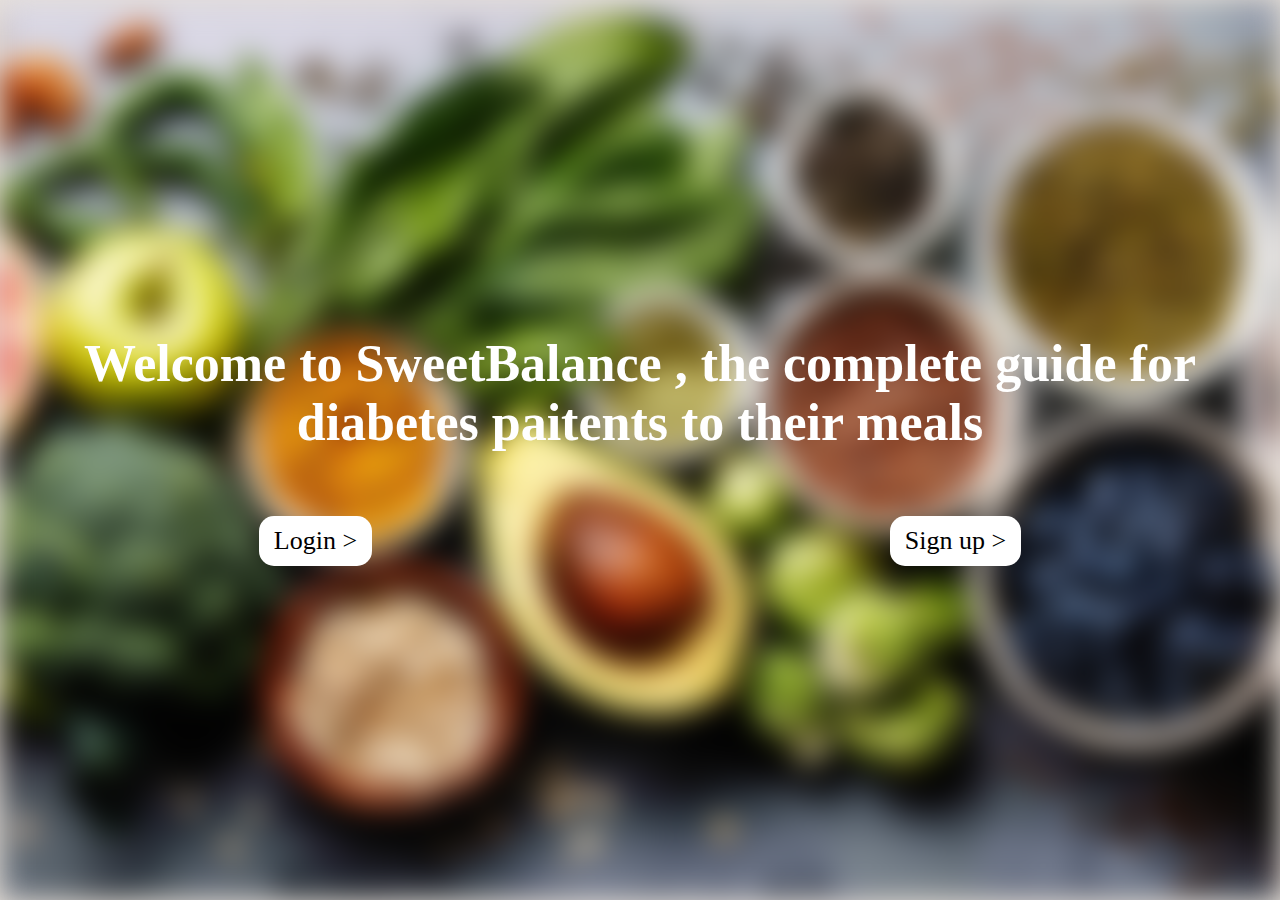
<file: index.html>
<!DOCTYPE html>
<html lang="en">
<head>
    <meta charset="UTF-8">
    <meta name="viewport" content="width=device-width, initial-scale=1.0">
    <title>SweetBalance</title>
    <link rel="icon" href="./images/icon.jpg" type="image/png">
    <link rel="stylesheet" href="style-feedback.css">
	<link rel="stylesheet" href="./styles.css">
	<link rel="stylesheet" href="./food.css">
	<link rel="preconnect" href="https://fonts.googleapis.com">
    <link rel="preconnect" href="https://fonts.gstatic.com" crossorigin>
    <link href="https://fonts.googleapis.com/css2?family=Rubik:ital,wght@0,300..900;1,300..900&display=swap" rel="stylesheet">
    <link rel='stylesheet' href='https://cdnjs.cloudflare.com/ajax/libs/font-awesome/5.10.2/css/all.css'>
	<link rel="stylesheet" href="https://cdnjs.cloudflare.com/ajax/libs/font-awesome/6.6.0/css/all.min.css">
</head>
<body>
    <div class="hero" style="height: 100vh;">
        <div>
            <p class="hero-text">Welcome to SweetBalance , the complete guide for diabetes paitents to their meals</p>
        </div>
        <div class="sign-options">
            <a href="login.html" class="login">Login ></a>
            <a href="signup.html" class="signup">Sign up ></a>
        </div>
    </div>
</body>
</html>
</file>
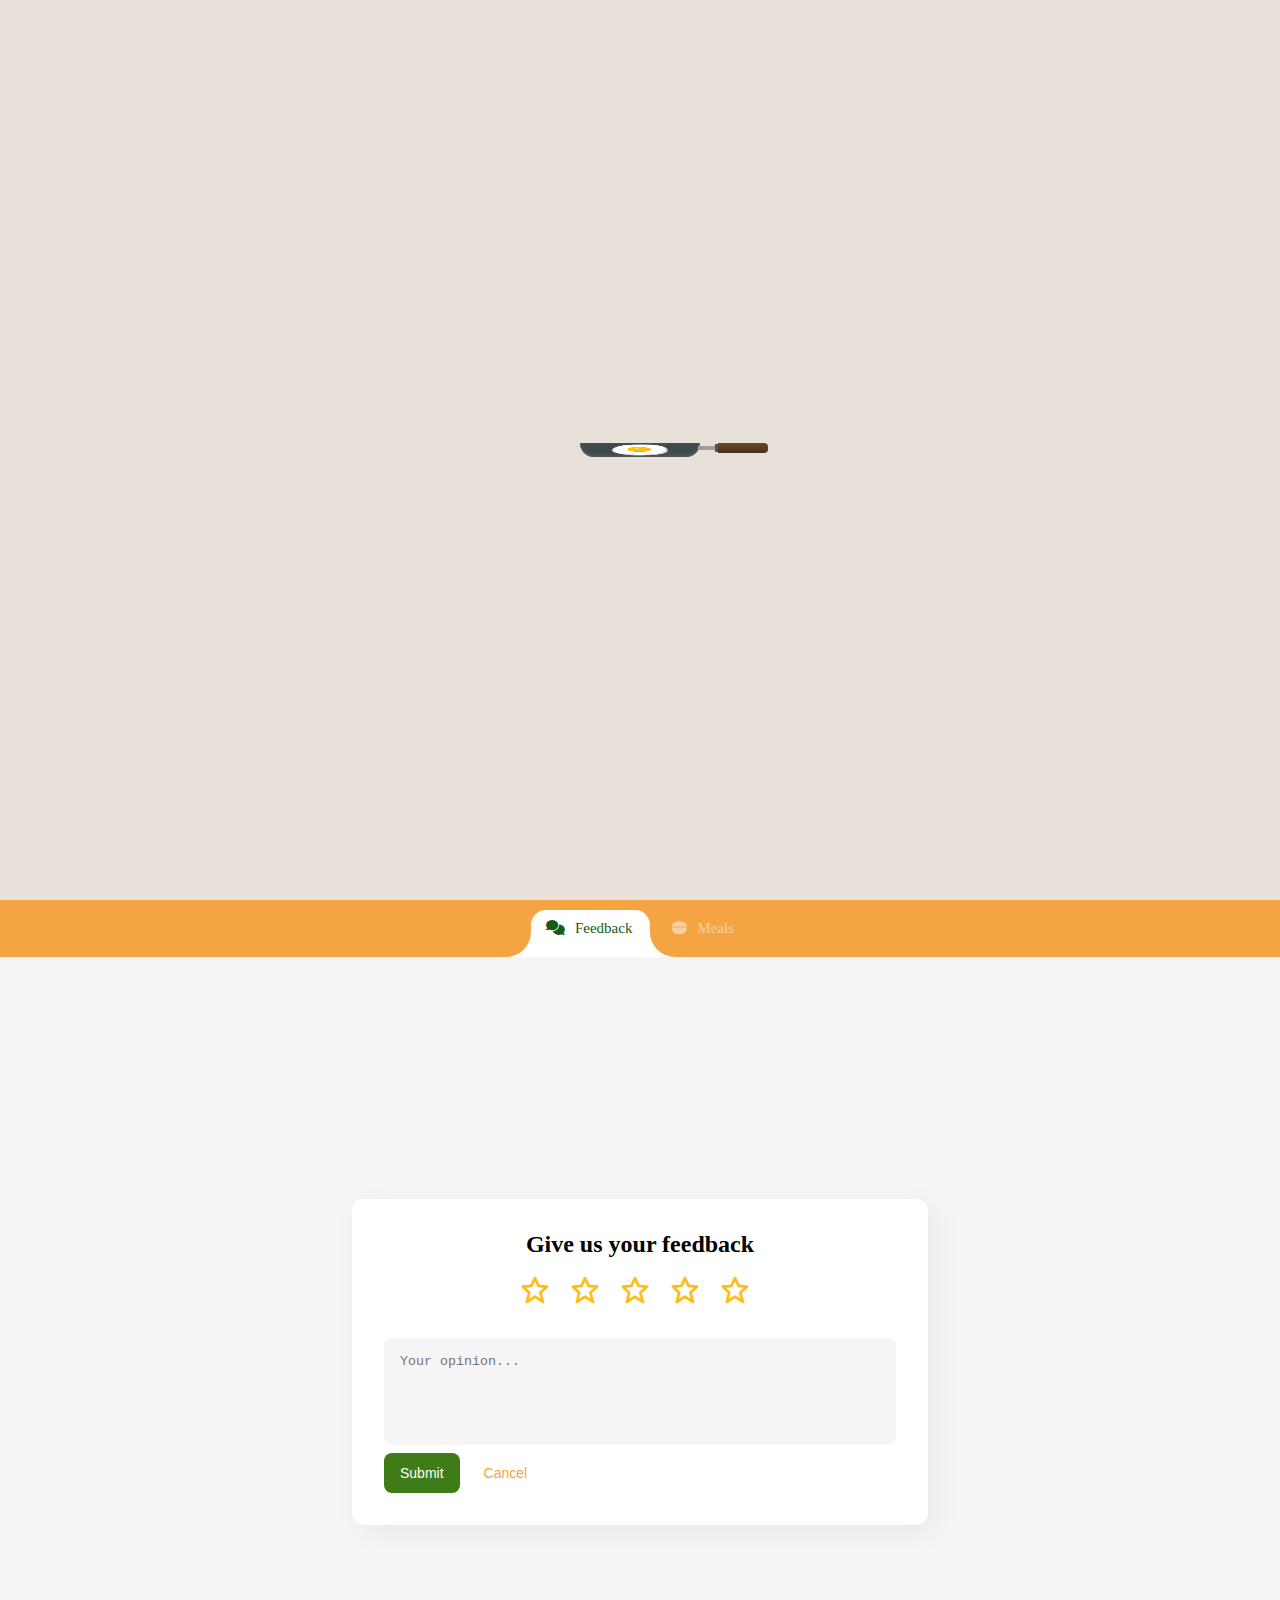
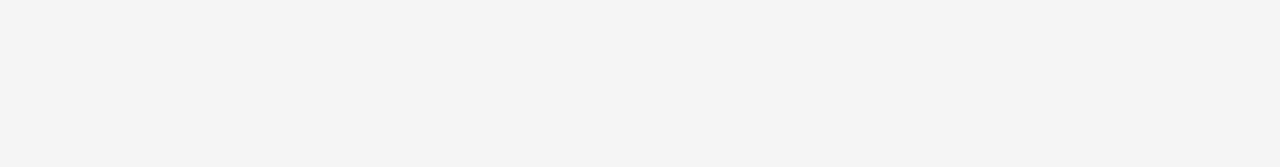
<file: feedback.html>
<!DOCTYPE html>
<html lang="en">
<head>
	<meta charset="UTF-8">
	<meta name="viewport" content="width=device-width, initial-scale=1.0">
	<link href='https://unpkg.com/boxicons@2.1.1/css/boxicons.min.css' rel='stylesheet'>
	<title>SweetBalance</title>
	<link rel="icon" href="./images/icon.jpg" type="image/png">
    <link rel="stylesheet" href="style-feedback.css">
	<link rel="stylesheet" href="./styles.css">
	<link rel="stylesheet" href="./food.css">
	<link rel="preconnect" href="https://fonts.googleapis.com">
    <link rel="preconnect" href="https://fonts.gstatic.com" crossorigin>
    <link href="https://fonts.googleapis.com/css2?family=Rubik:ital,wght@0,300..900;1,300..900&display=swap" rel="stylesheet">
    <link rel='stylesheet' href='https://cdnjs.cloudflare.com/ajax/libs/font-awesome/5.10.2/css/all.css'>
	<link rel="stylesheet" href="https://cdnjs.cloudflare.com/ajax/libs/font-awesome/6.6.0/css/all.min.css">
</head>
<body>
	<div class="loader-div" id="loader-div">
		<div id="loader" class="loader"></div>
	</div>
	<nav class="navbar navbar-expand-custom navbar-mainbg">
        <div class="collapse navbar-collapse" id="navbarSupportedContent">
            <ul class="navbar-nav ml-auto">
                <div class="hori-selector"><div class="left"></div><div class="right"></div></div>
                <li class="nav-item active">
                    <a class="nav-link" href="javascript:void(0);"><i class="fa-solid fa-comments"></i>Feedback</a>
                </li>
                <li class="nav-item">
                    <a class="nav-link" href="./food.html"><i class="fa-solid fa-bowl-food"></i>Meals</a>
                </li>
            </ul>
        </div>
    </nav>
	<div class="feedback-container">
		<div class="wrapper">
			<h3>Give us your feedback</h3>
			<form action="#">
				<div class="rating">
					<input type="number" name="rating" hidden>
					<i class='bx bx-star star' style="--i: 0;"></i>
					<i class='bx bx-star star' style="--i: 1;"></i>
					<i class='bx bx-star star' style="--i: 2;"></i>
					<i class='bx bx-star star' style="--i: 3;"></i>
					<i class='bx bx-star star' style="--i: 4;"></i>
				</div>
				<textarea name="opinion" cols="30" rows="5" placeholder="Your opinion..."></textarea>
				<div class="btn-group">
					<button type="submit" class="btn submit">Submit</button>
					<button class="btn cancel">Cancel</button>
				</div>
			</form>
		</div>
	</div>
	
    <script src='https://code.jquery.com/jquery-3.4.1.min.js'></script>
    <script src='https://cdn.jsdelivr.net/npm/popper.js@1.16.1/dist/umd/popper.min.js'></script>
    <script src='https://cdn.jsdelivr.net/npm/bootstrap@4.6.1/dist/js/bootstrap.min.js'></script>
    <script src="./script.js"></script>
    <script src="./food.js"></script>
	<script src="script-feedback.js"></script>
</body>
</html>
</file>
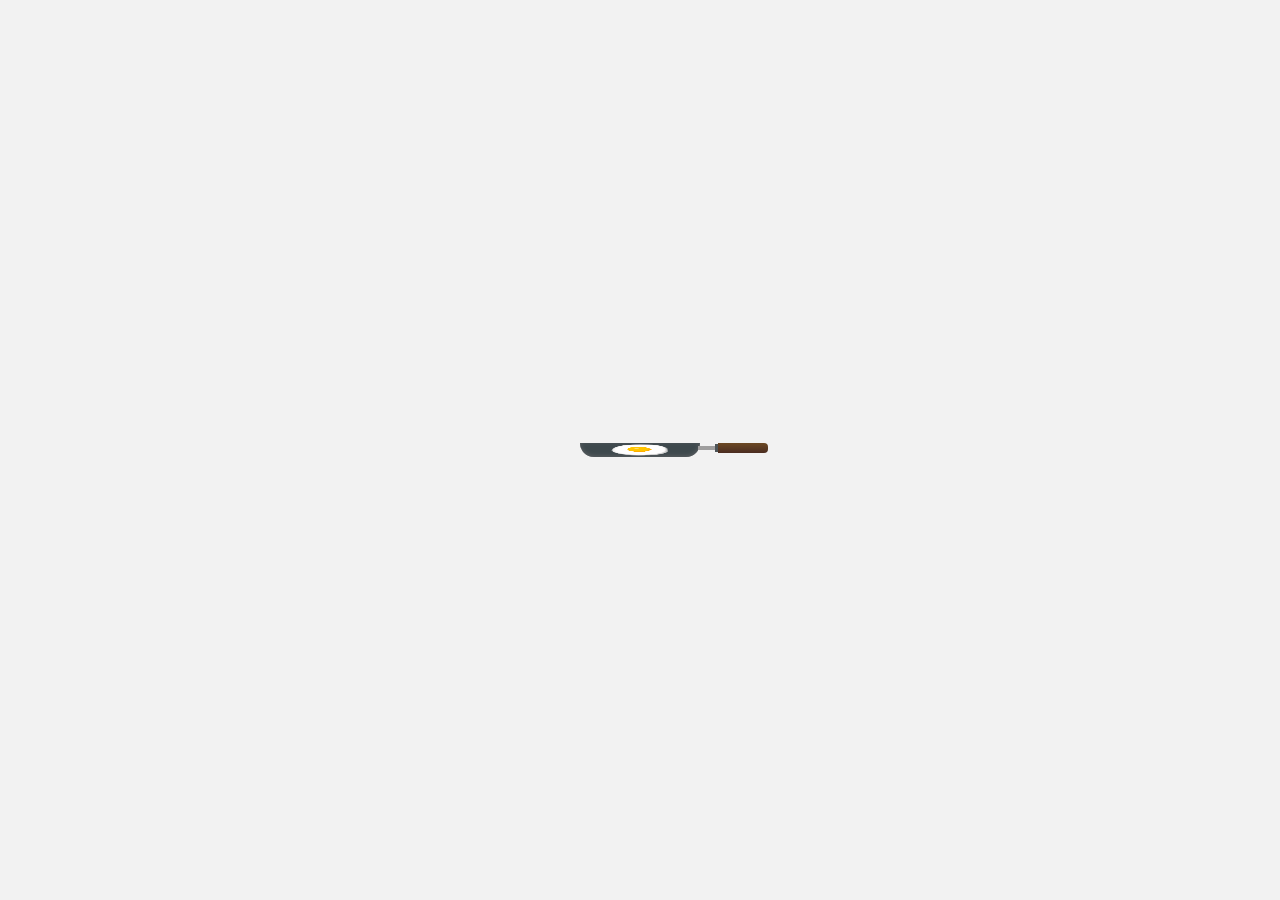
<file: signup.html>
<!DOCTYPE html>
<html lang="en">
<head>
    <meta charset="UTF-8">
    <meta name="viewport" content="width=device-width, initial-scale=1.0">
    <title>SweetBalance Signup</title>
    <link rel="icon" href="./images/icon.jpg" type="image/png">
    <link rel="stylesheet" href="styles.css">
    <link rel="stylesheet" href="style-sign.css">
    <link rel="preconnect" href="https://fonts.gstatic.com" crossorigin>
    <link href="https://fonts.googleapis.com/css2?family=Rubik:ital,wght@0,300..900;1,300..900&display=swap" rel="stylesheet">
    <link rel="stylesheet" href="https://cdnjs.cloudflare.com/ajax/libs/font-awesome/5.10.2/css/all.css">
</head>
<body>
    <div class="loader-div" id="loader-div">
        <div id="loader" class="loader"></div>
    </div>
    <div class="main_container" id="main_container" style="display: none; width: 100%;">
        <div class="signup-container">
            <h2>Question Form</h2>
            <form id="questionForm">
                <div class="info">
                    <div class="left-part">
                        <label for="username">Username:</label>
                        <input type="text" id="username" name="username" required>
                        <label for="email">Email:</label>
                        <input type="email" id="email" name="email" required>
                        <label for="password">Password:</label>
                        <input type="password" id="password" name="password" required>
                        <label for="confirmPassword">Confirm Password:</label>
                        <input type="password" id="confirmPassword" name="confirmPassword" required>
                        <label for="diabetesType">Type of diabetes?</label>
                        <select id="diabetesType" name="diabetesType" required>
                            <option value="" disabled selected>Select your type</option>
                            <option value="Type 1">Type 1</option>
                            <option value="Type 2">Type 2</option>
                        </select>
                    </div>
                    <div class="right-part">
                        <label for="severityLevel">Level of severity?</label>
                        <select id="severityLevel" name="severityLevel" required>
                            <option value="" disabled selected>Select your level</option>
                            <option value="Mild">Mild</option>
                            <option value="Moderate">Moderate</option>
                            <option value="Severe">Severe</option>
                        </select>
                        <label for="specificMeal">Specific meal?</label>
                        <div id="specificMeal">
                            <div>
                                <input type="checkbox" id="breakfast" name="specificMeal" value="Breakfast">
                                <label for="breakfast">Breakfast</label><br>
                            </div>
                            <div>
                                <input type="checkbox" id="lunch" name="specificMeal" value="Lunch">
                                <label for="lunch">Lunch</label><br>
                            </div>
                            <div>
                                <input type="checkbox" id="dinner" name="specificMeal" value="Dinner">
                                <label for="dinner">Dinner</label><br>
                            </div>
                            <div>
                                <input type="checkbox" id="snack" name="specificMeal" value="Snack">
                                <label for="snack">Snack</label><br>
                            </div>
                        </div>
                        <label for="allergy">Do you suffer from any allergy?</label>
                        <div id="allergy">
                            <div>
                                <input type="checkbox" id="none" name="allergy" value="None">
                                <label for="none">None</label><br>
                            </div>
                            <div>
                                <input type="checkbox" id="peanuts" name="allergy" value="Peanuts">
                                <label for="peanuts">Peanuts</label><br>
                            </div>
                            <div>
                                <input type="checkbox" id="eggs" name="allergy" value="Eggs">
                                <label for="eggs">Eggs</label><br>
                            </div>
                            <div>
                                <input type="checkbox" id="lactose" name="allergy" value="Lactose">
                                <label for="lactose">Lactose</label><br>
                            </div>
                            <div>
                                <input type="checkbox" id="nuts" name="allergy" value="Nuts">
                                <label for="nuts">Nuts</label><br>
                            </div>
                            <div>
                                <input type="checkbox" id="soy" name="allergy" value="Soy">
                                <label for="soy">Soy</label><br>
                            </div>
                        </div>
                        <label for="otherDisorders">Other disorders?</label>
                        <select id="otherDisorders" name="otherDisorders" required>
                            <option value="" disabled selected>Select your disorder</option>
                            <option value="None">None</option>
                            <option value="Hypertension">Hypertension</option>
                            <option value="Heart Disease">Heart Disease</option>
                        </select>
                    </div>
                </div>
                <div style="width: 100%; display: flex; justify-content: center; align-items: center;">
                    <button type="submit">Submit</button>
                </div>
                <div id="response" style="text-align: center; margin-top: 10px;"></div>
            </form>
        </div>
    </div>
    <script src="script.js"></script>
</body>
</html>
</file>
<file: style-feedback.css>
@import url('https://fonts.googleapis.com/css2?family=Poppins:wght@300;400;500;600;700&display=swap');

* {
	margin: 0;
	padding: 0;
	box-sizing: border-box;
}

:root {
	--yellow: #FFBD13;
	--blue: #4383FF;
	--blue-d-1: #3278FF;
	--light: #F5F5F5;
	--grey: #AAA;
	--white: #FFF;
	--shadow: 8px 8px 30px rgba(0,0,0,.05);
}
.feedback-container{
	background: var(--light);
	display: flex;
	justify-content: center;
	align-items: center;
	min-height: 90vh;
	padding: 1rem;
}
.wrapper {
	background: var(--white);
	padding: 2rem;
	max-width: 576px;
	width: 100%;
	border-radius: .75rem;
	box-shadow: var(--shadow);
	text-align: center;
}
.wrapper h3 {
	font-size: 1.5rem;
	font-weight: 600;
	margin-bottom: 1rem;
}
.rating {
	display: flex;
	justify-content: center;
	align-items: center;
	grid-gap: .5rem;
	font-size: 2rem;
	color: var(--yellow);
	margin-bottom: 2rem;
}
.rating .star {
	cursor: pointer;
}
.rating .star.active {
	opacity: 0;
	animation: animate .5s calc(var(--i) * .1s) ease-in-out forwards;
}

@keyframes animate {
	0% {
		opacity: 0;
		transform: scale(1);
	}
	50% {
		opacity: 1;
		transform: scale(1.2);
	}
	100% {
		opacity: 1;
		transform: scale(1);
	}
}


.rating .star:hover {
	transform: scale(1.1);
}
textarea {
	width: 100%;
	background: var(--light);
	padding: 1rem;
	border-radius: .5rem;
	border: none;
	outline: none;
	resize: none;
	margin-bottom: .5rem;
}
.btn-group {
	display: flex;
	grid-gap: .5rem;
	align-items: center;
}
.btn-group .btn {
	padding: .75rem 1rem;
	border-radius: .5rem;
	border: none;
	outline: none;
	cursor: pointer;
	font-size: .875rem;
	font-weight: 500;
}
.btn-group .btn.submit {
	background: #3e7c17;
	color: var(--white);
}
.btn-group .btn.submit:hover {
	background: #125c13;
}
.btn-group .btn.cancel {
	background: var(--white);
	color: #f4a442;
}
.btn-group .btn.cancel:hover {
	background: var(--light);
}
</file>
<file: styles.css>
* {
  margin: 0;
  padding: 0;
  box-sizing: border-box;
}

body {
  font-family: "Cedarville Cursive", cursive;
  background-color: #e8e1d9;
}
.hidden{
  display: none;
}
.loader-div{
  display: flex;justify-content: center;align-items: center;width: 100%;height: 100vh;z-index: 9999;
}
.loader {
  position: absolute;
  width: 120px;
  height: 14px;
  border-radius: 0 0 15px 15px;
  background-color: #3e494d;
  box-shadow: 0 -1px 4px #5d6063 inset;
  animation: panex 0.5s linear alternate infinite;
  transform-origin: 170px 0;
  z-index: 999;
  perspective: 300px;
  display: flex;
  justify-content: center;
  align-items: center;
}
.loader::before {
content: '';
position: absolute;
left: calc( 100% - 2px);
top: 0;
z-index: -2;
height: 10px;
width: 70px;
border-radius: 0 4px 4px 0;
background-repeat: no-repeat;
background-image: linear-gradient(#6c4924, #4b2d21), linear-gradient(#4d5457 24px, transparent 0), linear-gradient(#9f9e9e 24px, transparent 0);
background-size: 50px 10px , 4px 8px , 24px 4px;
background-position: right center , 17px center , 0px center;
}
.loader::after {
  content: '';
  position: absolute;
  left: 50%;
  top: 0;
  z-index: -2;
  transform: translate(-50% , -20px) rotate3d(75, -2, 3, 78deg);
  width: 55px;
  height: 53px;
  background: #fff;
  background-image:
  radial-gradient(circle 3px , #fff6 90%, transparent 10%),
  radial-gradient(circle 12px , #ffc400 90%, transparent 10%),
  radial-gradient(circle 12px , #ffae00 100%, transparent 0);
  background-repeat: no-repeat;
  background-position: -4px -6px , -2px -2px , -1px -1px;
  box-shadow: -2px -3px #0002 inset, 0 0 4px #0003 inset;
  border-radius: 47% 36% 50% 50% / 49% 45% 42% 44%;
  animation: eggRst 1s ease-out infinite;
}

@keyframes eggRst {
0% ,  100%{  transform: translate(-50%, -20px) rotate3d(90, 0, 0, 90deg); opacity: 0; }
10% , 90% {  transform: translate(-50%, -30px) rotate3d(90, 0, 0, 90deg); opacity: 1; }
25%  {transform:  translate(-50% , -40px) rotate3d(85, 17, 2, 70deg) }
75% {transform:  translate(-50% , -40px) rotate3d(75, -3, 2, 70deg) }
50% {transform:  translate(-55% , -50px) rotate3d(75, -8, 3, 50deg) }
}
@keyframes panex {
0%{  transform: rotate(-5deg)  }
100%{  transform: rotate(10deg)  }
}

.main_container {
  display: flex;
  justify-content: center;
  align-items: center;
  height: 100vh;
}

.container {
  background-color: #fff;
  padding: 20px;
  border-radius: 8px;
  box-shadow: 0 0 10px rgba(0, 0, 0, 0.5);
  width: 60%;
  text-align: center;
}

h1 {
  margin-bottom: 20px;
}

form {
  display: flex;
  flex-direction: column;
}

label {
  margin-bottom: 5px;
  margin-top: 10px;
  text-align: left;
}

select {
  padding: 10px;
  margin-bottom: 15px;
  border: 1px solid #ddd;
  border-radius: 4px;
  width: 100%;
}

input[type="checkbox"] {
  margin-right: 5px;
}

button {
  padding: 10px;
  border: none;
  border-radius: 4px;
  background-color: #3e7c17;
  color: #fff;
  cursor: pointer;
}

button:hover {
  background-color: #125c13;
}

#response {
  margin-top: 20px;
  font-weight: bold;
}
#specificMeal , #allergy{
  width: 100%;
  height: fit-content;
  display: flex;
  align-items: center;
  justify-content: space-evenly;
}
.welcome{
  width: 90%;
  margin: 4rem auto;
  font-size: 30px;
  font-weight: bold;
  text-align: center;
}
.sign-options{
  width: 100%;
  display: flex;
  justify-content: space-around;
  align-items: center;
  font-size: 26px;
  margin-top: 4rem;
}
.sign-options a{
  text-decoration: none;
  color: black;
  background-color: white;
  padding: 10px 15px;
  border-radius: 15px;
}
@media (max-width: 600px){
  body{
    font-family: monospace;
  }
}
</file>
<file: style-sign.css>
html {
  height: 100%;
  width: 100%;
}
body {
  background-color: #f2f2f2;
  font-family: "Cedarville Cursive", cursive;
  display: flex;
  justify-content: center;
  align-items: center;
  height: 100vh;
  margin: 0;
}
.background {
  position: absolute;
  top: 0;
  left: 0;
  width: 100%;
  height: 100%;
  background: url("./images/background-banner.jpg") no-repeat center center
    fixed;
  background-size: cover;
  filter: blur(5px);
  z-index: 0;
}
.signup-container {
  background: #f2f2f2;
  padding: 20px;
  border-radius: 5px;
  box-shadow: 0 0 10px rgba(0, 0, 0, 0.1);
  width: 70%;
  z-index: 1;
}

h2 {
  margin-bottom: 20px;
  text-align: center;
}

.form-group {
  margin-bottom: 15px;
}

label {
  display: block;
  margin-bottom: 5px;
  color: #333;
  font-weight: bold;
}

input {
  width: 100%;
  padding: 10px;
  border: 1px solid #ddd;
  border-radius: 6px;
  box-sizing: border-box;
}

.login-container {
  background-color: white;
  padding: 20px;
  border-radius: 5px;
  box-shadow: 0 0 10px rgba(0, 0, 0, 0.1);
  width: 50%;
  z-index: 1;
}

h2 {
  margin-bottom: 20px;
}

.form-group {
  margin-bottom: 15px;
}

button {
  width: 100%;
  padding: 10px;
  background-color: #3e7c17;
  color: white;
  border: none;
  border-radius: 5px;
  cursor: pointer;
}

button:hover {
  background-color: #125c13;
}
.info {
  display: grid;
  grid-template-columns: repeat(2, 1fr);
  gap: 1rem;
}
.right-part,
.left-part {
  display: flex;
  flex-direction: column;
  align-items: flex-start;
}
@media (max-width: 600px) {
  body {
    font-family: monospace;
  }
  .signup-container{
    width: 100%;
  }
}
</file>
<file: food.css>
* {
	margin: 0;
	padding: 0;
}
i {
	margin-right: 10px;
}
  
/*----------bootstrap-navbar-css------------*/
.navbar-logo{
	padding: 15px;
	color: #fff;
}
.navbar-mainbg{
    background-color: #f4a442;
	padding: 0px;
}
#navbarSupportedContent{
	overflow: hidden;
	position: relative;
    display: flex;
    justify-content: center;
    align-items: center;
}
#navbarSupportedContent ul{
	padding: 0px;
	margin: 0px;
}
#navbarSupportedContent ul li a i{
	margin-right: 10px;
}
#navbarSupportedContent li {
	list-style-type: none;
	float: left;
}
#navbarSupportedContent ul li a{
	color: rgba(255,255,255,0.5);
    text-decoration: none;
    font-size: 15px;
    display: block;
    padding: 20px 20px;
    transition-duration:0.6s;
	transition-timing-function: cubic-bezier(0.68, -0.55, 0.265, 1.55);
    position: relative;
}
#navbarSupportedContent>ul>li.active>a{
	color: #125c13;
	background-color: transparent;
	transition: all 0.7s;
}
#navbarSupportedContent a:not(:only-child):after {
	content: "\f105";
	position: absolute;
	right: 20px;
	top: 10px;
	font-size: 14px;
	font-family: "Font Awesome 5 Free";
	display: inline-block;
	padding-right: 3px;
	vertical-align: middle;
	font-weight: 900;
	transition: 0.5s;
}
#navbarSupportedContent .active>a:not(:only-child):after {
	transform: rotate(90deg);
}
.hori-selector{
	display:inline-block;
	position:absolute;
	height: 100%;
	top: 0px;
	left: 0px;
	transition-duration:0.6s;
	transition-timing-function: cubic-bezier(0.68, -0.55, 0.265, 1.55);
	background-color: #fff;
	border-top-left-radius: 15px;
	border-top-right-radius: 15px;
	margin-top: 10px;
}
.hori-selector .right,
.hori-selector .left{
	position: absolute;
	width: 25px;
	height: 25px;
	background-color: #fff;
	bottom: 10px;
}
.hori-selector .right{
	right: -25px;
}
.hori-selector .left{
	left: -25px;
}
.hori-selector .right:before,
.hori-selector .left:before{
	content: '';
    position: absolute;
    width: 50px;
    height: 50px;
    border-radius: 50%;
    background-color: #f4a442;
}
.hori-selector .right:before{
	bottom: 0;
    right: -25px;
}
.hori-selector .left:before{
	bottom: 0;
    left: -25px;
}


@media(min-width: 992px){
	.navbar-expand-custom {
	    -ms-flex-flow: row nowrap;
	    flex-flow: row nowrap;
	    -ms-flex-pack: start;
	    justify-content: flex-start;
	}
	.navbar-expand-custom .navbar-nav {
	    -ms-flex-direction: row;
	    flex-direction: row;
	}
	.navbar-expand-custom .navbar-toggler {
	    display: none;
	}
	.navbar-expand-custom .navbar-collapse {
	    display: -ms-flexbox!important;
	    display: flex!important;
	    -ms-flex-preferred-size: auto;
	    flex-basis: auto;
	}
}


@media (max-width: 991px){
	#navbarSupportedContent ul li a{
		padding: 12px 30px;
	}
	.hori-selector{
		margin-top: 0px;
		margin-left: 10px;
		border-radius: 0;
		border-top-left-radius: 25px;
		border-bottom-left-radius: 25px;
	}
	.hori-selector .left,
	.hori-selector .right{
		right: 10px;
	}
	.hori-selector .left{
		top: -25px;
		left: auto;
	}
	.hori-selector .right{
		bottom: -25px;
	}
	.hori-selector .left:before{
		left: -25px;
		top: -25px;
	}
	.hori-selector .right:before{
		bottom: -25px;
		left: -25px;
	}
}
.dropdown-list {
    list-style-type: none;
    padding: 0;
    margin: 0 auto;
    width: 90%;
    margin-top: 2rem;
	display: grid;
	grid-template-columns: repeat(2 , 1fr);
	margin-top: 4rem;
	height: 100vh;
}

.dropdown {
    position: relative;
    width: 98%;
    margin-bottom: 10px;
}

.dropdown-toggle {
    text-decoration: none;
    padding: 10px 20px;
    background-color: #3e7c17;
    color: white;
    display: flex;
    align-items: center;
    justify-content: space-between;
    width: 100%;
	height: 20%;
    border-radius: 15px;
    box-sizing: border-box;
}

.dropdown-toggle:hover {
    background-color: #125c13;
}

.dropdown-toggle div {
    display: flex;
    justify-content: center;
    align-items: center;
	font-size: 30px;
	color: #e8e1d9;
}

.dropdown-icon {
    width: 80px;
	aspect-ratio: 1;
    margin-right: 10px;
    border-radius: 50%;
}

.dropdown-menu.show {
    display: flex;
	flex-direction: column;
	align-items: center;
	-webkit-animation: scale-in-top 0.5s cubic-bezier(0.250, 0.460, 0.450, 0.940) both;
	animation: scale-in-top 0.5s cubic-bezier(0.250, 0.460, 0.450, 0.940) both;
}

.dropdown-menu {
    display: none;
    position: relative;
    background-color: white;
    box-shadow: 0 8px 16px rgba(0, 0, 0, 0.2);
    z-index: 1;
    list-style-type: none;
    padding: 0;
    margin: 0;
    width: 100%;
    box-sizing: border-box;
    opacity: 0;
    transform: translateY(-20px);
    transition: opacity 0.3s ease, transform 0.3s ease;
	border-radius: 15px;
}

.dropdown-menu li {
    padding: 10px 15px;
	margin-top: 5px;
	border-radius: 5px;
}

.dropdown-menu li > a {
    text-decoration: none;
    color: black;
    display: block;
    width: 100%;
}

.dropdown.open .dropdown-menu {
    display: block;
    opacity: 1;
    transform: translateY(0);
}

.dropdown-content {
    display: none;
    position: absolute;
    background-color: white;
    box-shadow: 0 8px 16px rgba(0, 0, 0, 0.2);
    z-index: 1;
    padding: 10px;
    margin: 0;
    width: 100%;
    box-sizing: border-box;
	border-radius: 15px;
}

.dropdown-content img {
    width: 100px;
    height: 100px;
    float: left;
    margin-right: 10px;
}

.dropdown-content p {
    clear: both;
    margin-top: 10px;
}

.dropdown-menu li:hover .dropdown-content {
    display: flex;
	justify-content: space-around;
	align-items: center;
    opacity: 1;
    transform: translateY(0);
    transition: 0.5s ease, transform 0.3s ease;
}
.hero{
	width: 100%;
	height: fit-content;
	display: flex;
	flex-direction: column;
	justify-content: space-between;
	align-items: center;
	/* background-image: url("./images/background.png");
	background-position: center;
	background-repeat: no-repeat;
	background-size: cover; */
}
.hero {
	position: relative;
	width: 100%;
	height: 90vh;
	display: flex;
	justify-content: center;
	align-items: center;
	overflow: hidden;
}

.hero::before {
	content: '';
	position: absolute;
	top: 0;
	left: 0;
	width: 100%;
	height: 100%;
	background-image: url("./images/background-banner.jpg");
	background-size: cover;
	background-repeat: no-repeat;
	filter: blur(15px);
	z-index: -1;
}

.hero-text {
	text-align: center;
	font-size: 52px;
	width: 90%;
	margin: 0 auto;
	color: white;
	font-weight: bold;
	-webkit-animation: tracking-in-contract-bck 1s cubic-bezier(0.215, 0.610, 0.355, 1.000) both;
    animation: tracking-in-contract-bck 1s cubic-bezier(0.215, 0.610, 0.355, 1.000) both;
	z-index: 1; /* Ensures the text stays above the blur */
}

  @-webkit-keyframes scale-in-top {
	0% {
	  -webkit-transform: scale(0);
			  transform: scale(0);
	  -webkit-transform-origin: 50% 0%;
			  transform-origin: 50% 0%;
	  opacity: 1;
	}
	100% {
	  -webkit-transform: scale(1);
			  transform: scale(1);
	  -webkit-transform-origin: 50% 0%;
			  transform-origin: 50% 0%;
	  opacity: 1;
	}
  }
  @keyframes scale-in-top {
	0% {
	  -webkit-transform: scale(0);
			  transform: scale(0);
	  -webkit-transform-origin: 50% 0%;
			  transform-origin: 50% 0%;
	  opacity: 1;
	}
	100% {
	  -webkit-transform: scale(1);
			  transform: scale(1);
	  -webkit-transform-origin: 50% 0%;
			  transform-origin: 50% 0%;
	  opacity: 1;
	}
  }
  @-webkit-keyframes tracking-in-contract-bck {
	0% {
	  letter-spacing: 1em;
	  -webkit-transform: translateZ(400px);
			  transform: translateZ(400px);
	  opacity: 0;
	}
	40% {
	  opacity: 0.6;
	}
	100% {
	  -webkit-transform: translateZ(0);
			  transform: translateZ(0);
	  opacity: 1;
	}
  }
  @keyframes tracking-in-contract-bck {
	0% {
	  letter-spacing: 1em;
	  -webkit-transform: translateZ(400px);
			  transform: translateZ(400px);
	  opacity: 0;
	}
	40% {
	  opacity: 0.6;
	}
	100% {
	  -webkit-transform: translateZ(0);
			  transform: translateZ(0);
	  opacity: 1;
	}
  }
  @media (max-width: 600px){
	.hero-text{
		font-size: 32px;
	}
	.dropdown-list{
		display: block;
	}
  }
  .background-image{
	width: 100%;
	height: 70vh;
  }
</file>
